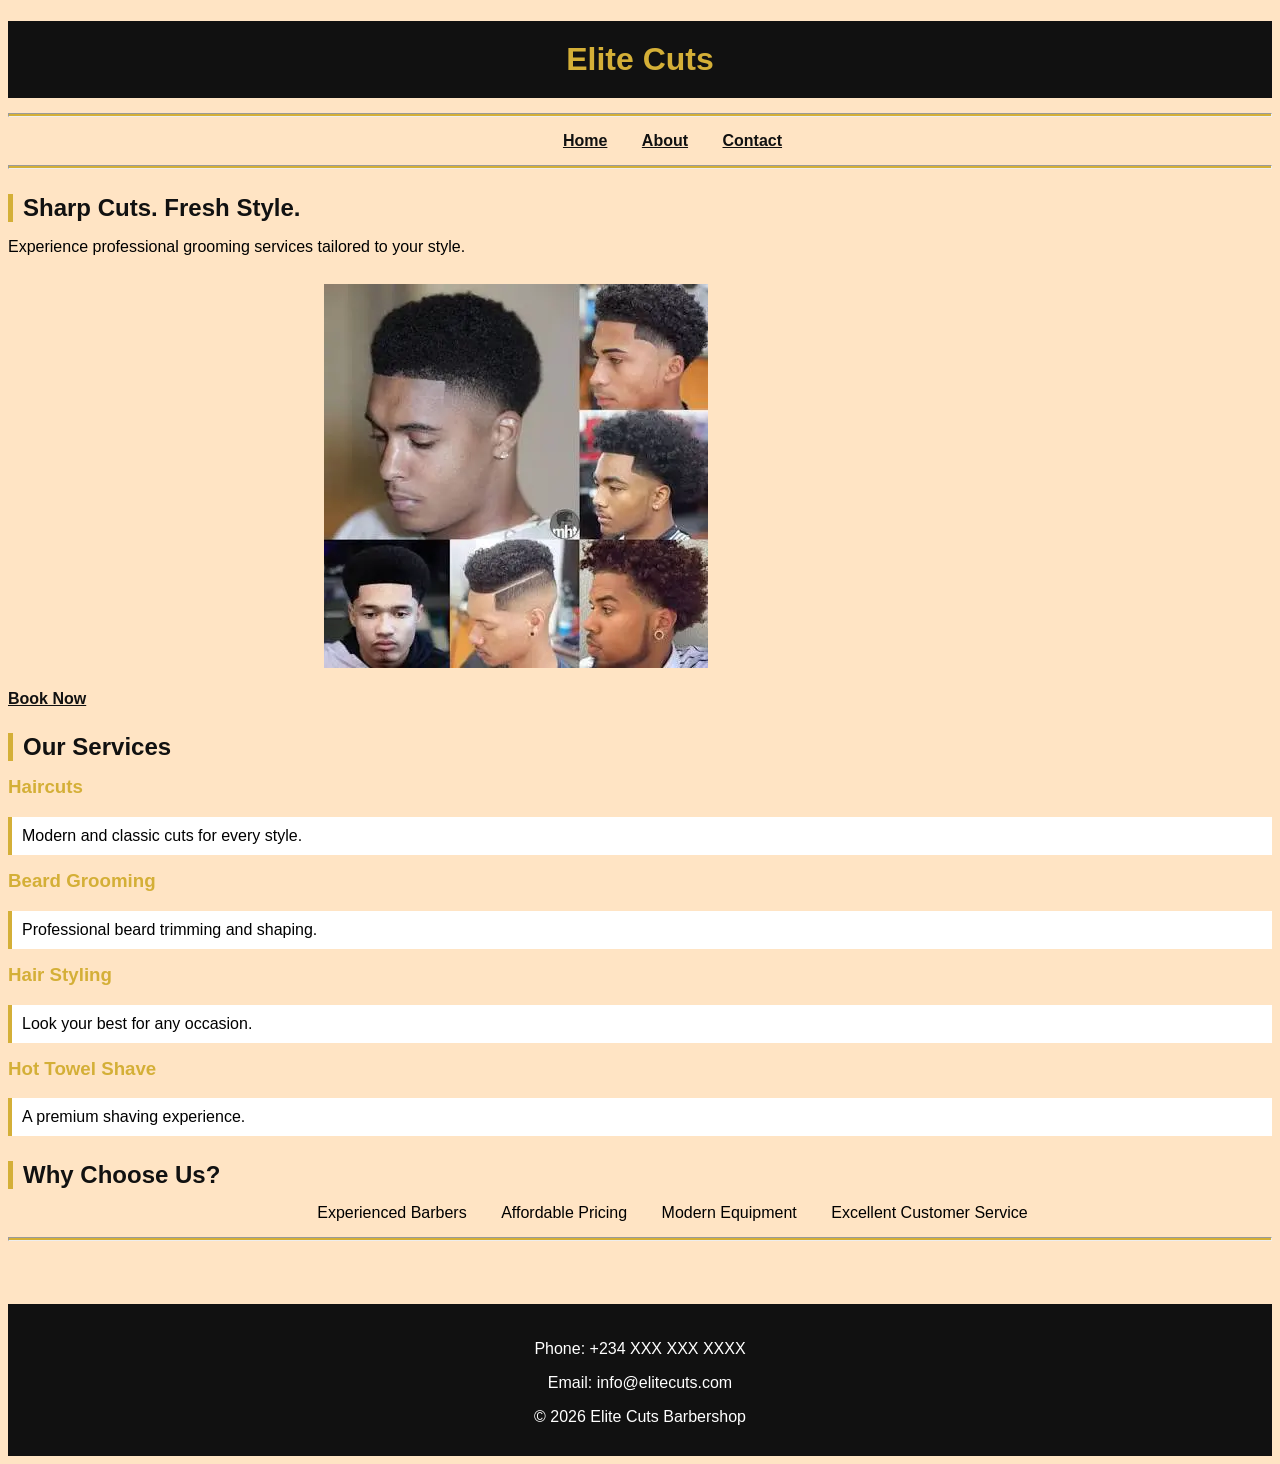
<file: new work/index.html>
<!DOCTYPE html>
<html lang="en">
<head>
    <meta charset="UTF-8">
    <meta name="viewport" content="width=device-width, initial-scale=1.0">
    <title>Elite Cuts Barbershop</title>
    <link rel="stylesheet" href="style.css">
</head>
<body>
        <h1>Elite Cuts</h1>
        <hr>
        <ul>
            <li><a href="./index.html">Home</a></li>
            <li><a href="./public/about.html">About</a></li>
            <li><a href="./public/contact.html">Contact</a></li>
        </ul>
        <hr>

        <h2>Sharp Cuts. Fresh Style.</h2>
        <p>Experience professional grooming services tailored to your style.</p><br>
        <img src="./assset/images-2.webp" alt=""><br><br>
        <a href="./public/contact.html">Book Now</a>

        <h2>Our Services</h2>

            <h3>Haircuts</h3>
                <p>Modern and classic cuts for every style.</p>

            
            <h3>Beard Grooming</h3>
                <p>Professional beard trimming and shaping.</p>

            <h3>Hair Styling</h3>
                <p>Look your best for any occasion.</p>

            
            <h3>Hot Towel Shave</h3>
                <p>A premium shaving experience.</p>
          

       
        <h2 class="head2">Why Choose Us?</h2>

        <ul>
            <li>Experienced Barbers</li>
            <li>Affordable Pricing</li>
            <li>Modern Equipment</li>
            <li>Excellent Customer Service</li>
        </ul>
        <hr><br>

    

    <footer>
        <p>Phone: +234 XXX XXX XXXX</p>
        <p>Email: info@elitecuts.com</p>
        <p>&copy; 2026 Elite Cuts Barbershop</p>
    </footer>

</body>
</html>
</file>
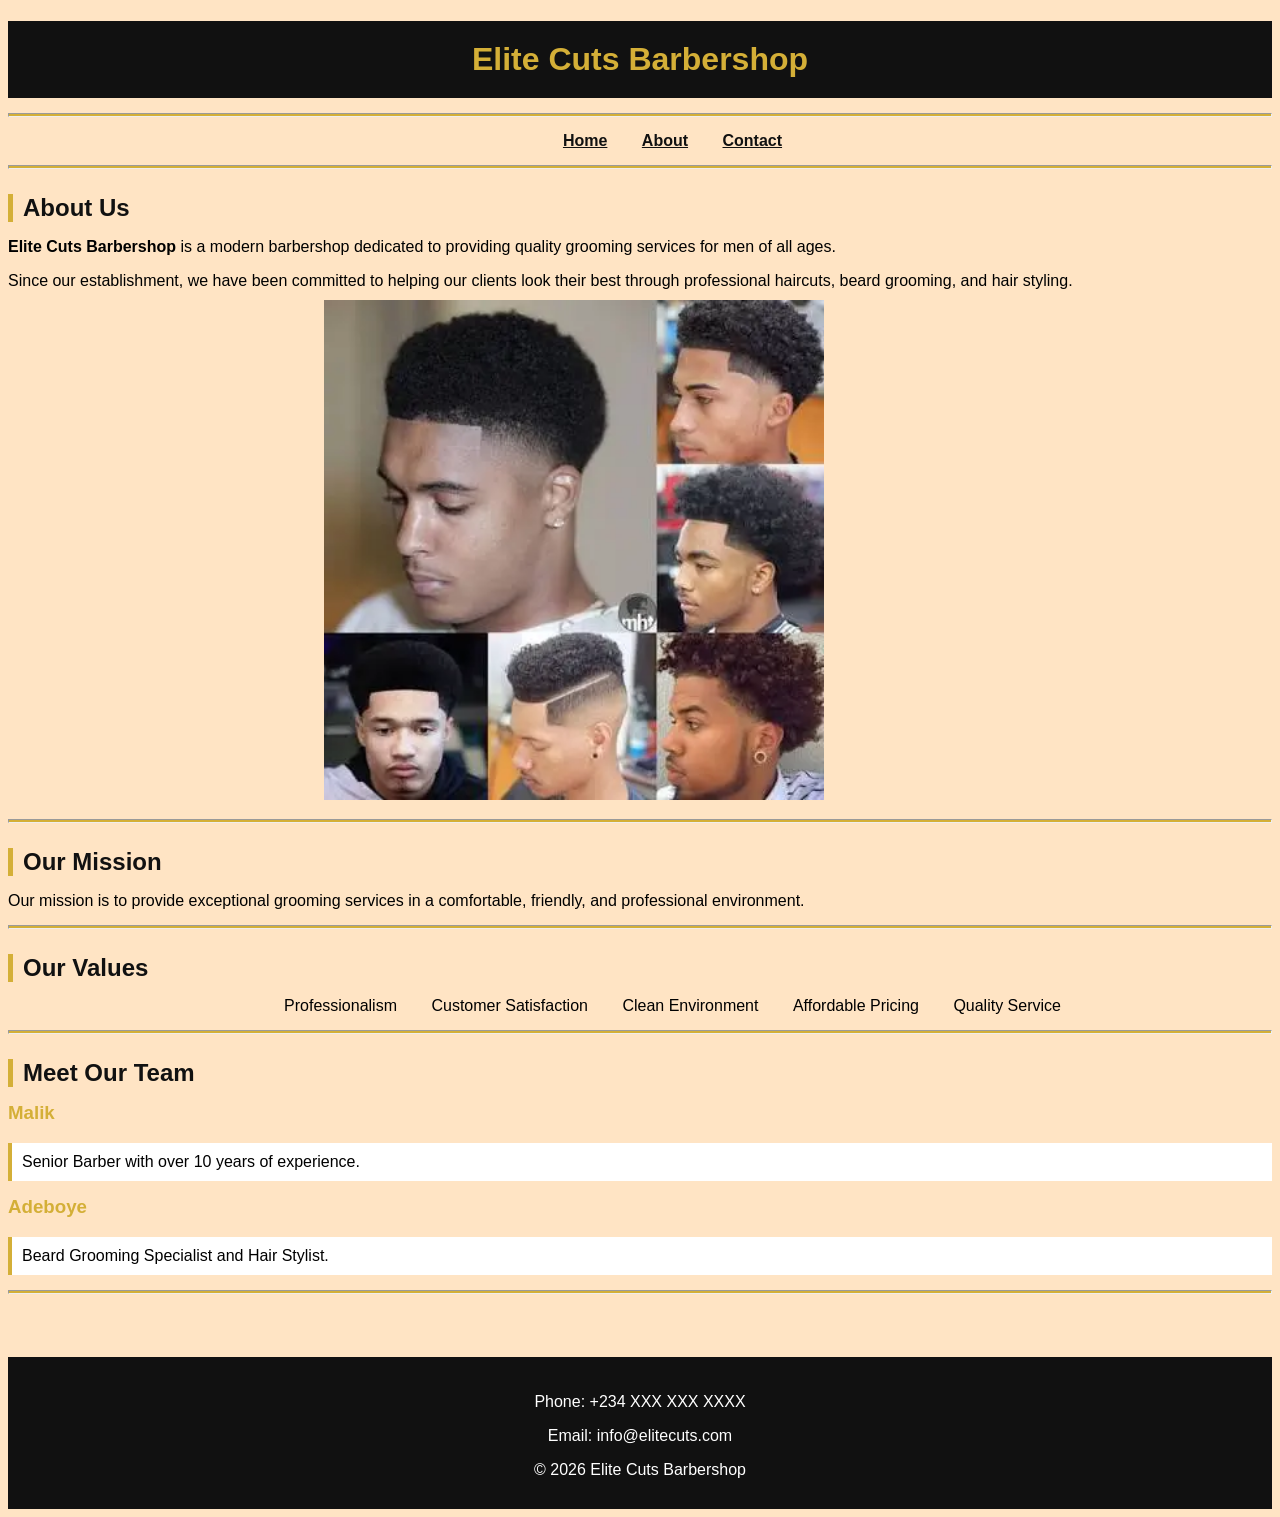
<file: new work/public/about.html>
<!DOCTYPE html>
<html lang="en">
<head>
    <meta charset="UTF-8">
    <meta name="viewport" content="width=device-width, initial-scale=1.0">
    <title>Document</title>
</head>
<body>
    <!DOCTYPE html>
<html lang="en">
<head>
    <meta charset="UTF-8">
    <meta name="viewport" content="width=device-width, initial-scale=1.0">
    <title>About Us - Elite Cuts Barbershop</title>
    <link rel="stylesheet" href="../style.css">
</head>
<body>

    <h1>Elite Cuts Barbershop</h1>

    <hr>

    <ul>
        <li><a href="../index.html">Home</a></li>
        <li><a href="./about.html">About</a></li>
        <li><a href="./contact.html">Contact</a></li>
    </ul>

    <hr>

    <h2>About Us</h2>

    <p>
        <strong>Elite Cuts Barbershop</strong> is a modern barbershop dedicated to
        providing quality grooming services for men of all ages.
    </p>

    <p>
        Since our establishment, we have been committed to helping our clients
        look their best through professional haircuts, beard grooming, and hair styling.
    </p>

    <img src="../assset/images-2.webp" alt="Barber Shop" width="500">

    <hr>

    <h2>Our Mission</h2>

    <p>
        Our mission is to provide exceptional grooming services in a comfortable,
        friendly, and professional environment.
    </p>

    <hr>

    <h2>Our Values</h2>

    <ul>
        <li>Professionalism</li>
        <li>Customer Satisfaction</li>
        <li>Clean Environment</li>
        <li>Affordable Pricing</li>
        <li>Quality Service</li>
    </ul>

    <hr>

    <h2>Meet Our Team</h2>

    <h3>Malik</h3>
    <p>Senior Barber with over 10 years of experience.</p>

    <h3>Adeboye</h3>
    <p>Beard Grooming Specialist and Hair Stylist.</p>

   

    <hr><br>

    <footer>
        <p>Phone: +234 XXX XXX XXXX</p>
        <p>Email: info@elitecuts.com</p>
        <p>&copy; 2026 Elite Cuts Barbershop</p>
    </footer>

</body>
</html>

</body>
</html>
</file>
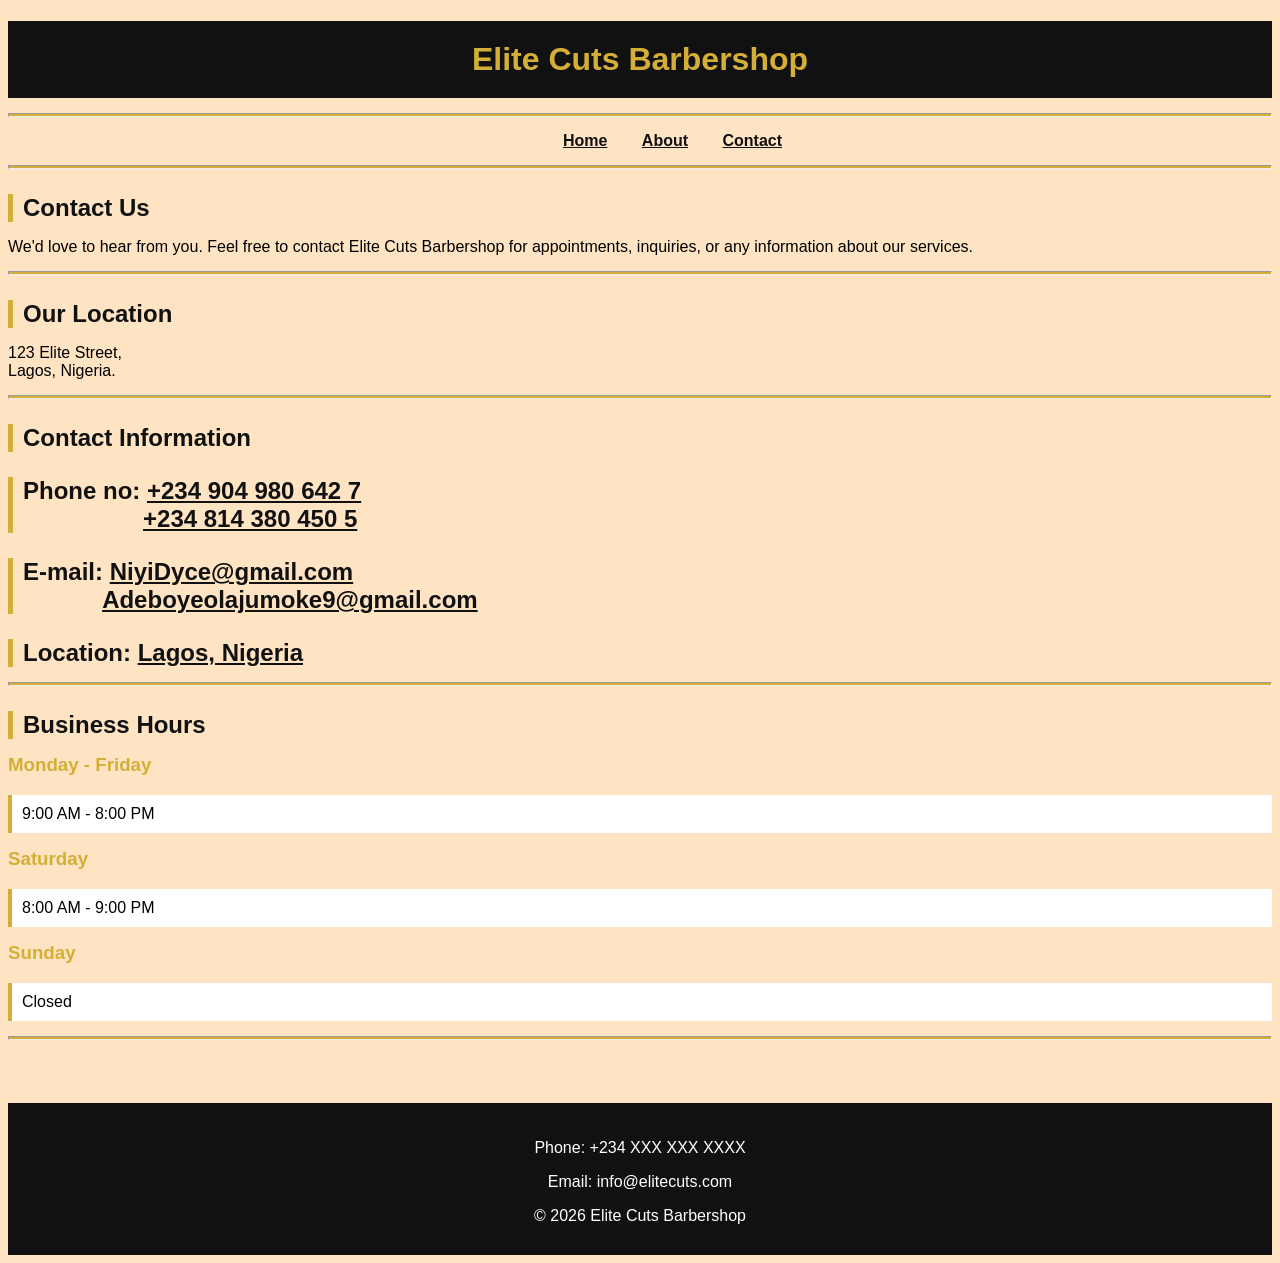
<file: new work/public/contact.html>
<!DOCTYPE html>

<html lang="en">
<head>
    <meta charset="UTF-8">
    <meta name="viewport" content="width=device-width, initial-scale=1.0">
    <title>Contact Us - Elite Cuts Barbershop</title>
    <link rel="stylesheet" href="../style.css">
</head>
<body>


<h1>Elite Cuts Barbershop</h1>

<hr>

<ul>
    <li><a href="../index.html">Home</a></li>
    <li><a href="./about.html">About</a></li>
    <li><a href="./contact.html">Contact</a></li>
</ul>

<hr>

<h2>Contact Us</h2>

<p>
    We'd love to hear from you. Feel free to contact
    Elite Cuts Barbershop for appointments,
    inquiries, or any information about our services.
</p>


<hr>

<h2>Our Location</h2>

<p>
    123 Elite Street,<br>
    Lagos, Nigeria.
</p>

<hr>

<h2>Contact Information</h2>

<h2>Phone no: <a href="tel:+2349049806427">+234 904 980 642 7</a><br>&nbsp; &nbsp; &nbsp; &nbsp; &nbsp; &nbsp; &nbsp; &nbsp; &nbsp; <a href="tel:+2348143804505">+234 814 380 450 5</a></h2>
<h2>E-mail: <a href="mailto:niyidyce@gmail.com">NiyiDyce@gmail.com</a><br>&nbsp; &nbsp; &nbsp; &nbsp; &nbsp; &nbsp;  <a href="mailto:adeboyeolajumoke9@gmail.com">Adeboyeolajumoke9@gmail.com</a></h2>
<h2>Location: <a href="https://maps.google.com/?q=Lagos,Nigeria">Lagos, Nigeria</a></h2>

<hr>

<h2>Business Hours</h2>

<h3>Monday - Friday</h3>
<p>9:00 AM - 8:00 PM</p>

<h3>Saturday</h3>
<p>8:00 AM - 9:00 PM</p>

<h3>Sunday</h3>
<p>Closed</p>

<hr><br>

<footer>
    <p>Phone: +234 XXX XXX XXXX</p>
    <p>Email: info@elitecuts.com</p>
    <p>&copy; 2026 Elite Cuts Barbershop</p>
</footer>


</body>
</html>
</file>
<file: new work/style.css>
body{
    font-family: Arial, sans-serif;
    background-color: bisque;
    color: black;
   
}


h1{
    text-align: center;
    color: #d4af37;
    background-color: #111;
    padding: 20px;
    margin-bottom: 10px;
}


h2{
    color: #111;
    margin-top: 25px;
    margin-bottom: 10px;
    border-left: 5px solid #d4af37;
    padding-left: 10px;
}

h3{
    color: #d4af37;
    margin-top: 15px;
}


ul{
    text-align: center;
    margin: 15px 0;
}

li{
    display: inline;
    margin: 0 15px;
}

a{
    color: #111;
    font-weight: bold;
}


p{
    margin-bottom: 10px;
}


a[href="#"]{
    
    background-color: #d4af37;
    color: white;
    padding: 10px 20px;
    margin-top: 10px;
    border-radius: 5px;
}
img{
    margin-left: 25%;
}

h3+p{
    background-color: white;
    padding: 10px;
    border-left: 4px solid #d4af37;
    margin-bottom: 10px;
}

ul{
    margin-left: 25px;
}

hr{
    height: 2px;
    background-color: #d4af37;
    margin: 15px 0;
}

footer{
    text-align: center;
    background-color: #111;
    color: white;
    padding: 20px;
    margin-top: 30px;
}
</file>
